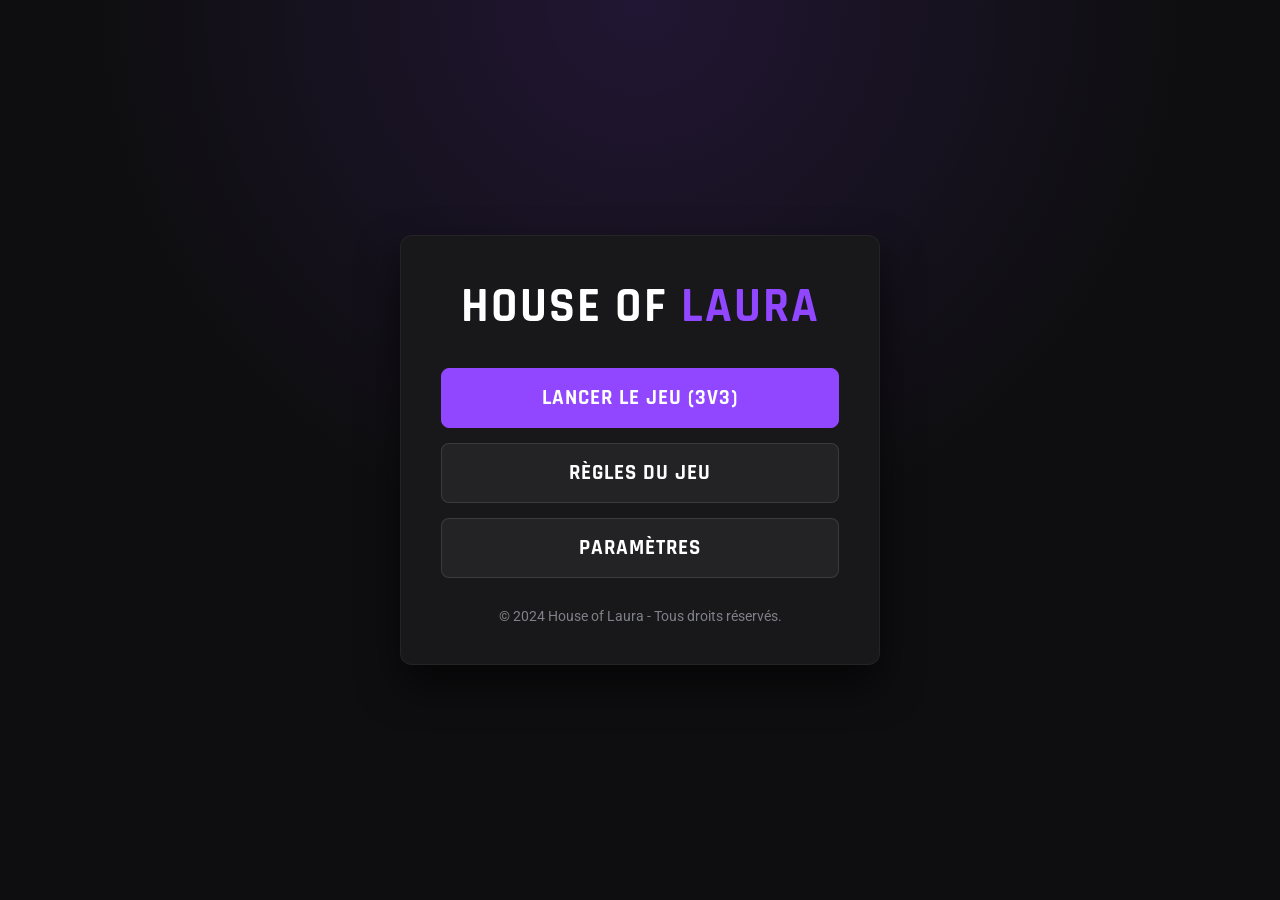
<file: index.html>
<!DOCTYPE html>
<html lang="fr">
<head>
    <meta charset="UTF-8">
    <meta name="viewport" content="width=device-width, initial-scale=1.0">
    <title>House of Laura | Accueil</title>
    <link href="https://fonts.googleapis.com/css2?family=Rajdhani:wght@600;700&family=Roboto:wght@400;500&display=swap" rel="stylesheet">
    <style>
        :root {
            --bg-base: #0e0e10;
            --bg-panel: #18181b;
            --twitch-purple: #9146ff;
            --twitch-hover: #a970ff;
            --text-main: #ffffff;
            --text-muted: #adadb8;
        }

        * {
            box-sizing: border-box;
            margin: 0;
            padding: 0;
        }

        body {
            background-color: var(--bg-base);
            color: var(--text-main);
            font-family: 'Roboto', sans-serif;
            display: flex;
            justify-content: center;
            align-items: center;
            min-height: 100vh;
            background-image: radial-gradient(circle at 50% 0%, rgba(145, 70, 255, 0.15), transparent 50%);
        }

        .container {
            background: var(--bg-panel);
            width: 100%;
            max-width: 480px;
            padding: 40px;
            border-radius: 12px;
            border: 1px solid rgba(255, 255, 255, 0.05);
            box-shadow: 0 20px 40px rgba(0, 0, 0, 0.6);
            text-align: center;
            position: relative;
        }

        .header h1 {
            font-family: 'Rajdhani', sans-serif;
            font-size: 3rem;
            color: var(--text-main);
            text-transform: uppercase;
            letter-spacing: 2px;
            margin-bottom: 30px;
        }

        .header h1 span {
            color: var(--twitch-purple);
        }

        .menu-btn {
            display: block;
            width: 100%;
            background: rgba(255, 255, 255, 0.05);
            border: 1px solid rgba(255, 255, 255, 0.1);
            color: var(--text-main);
            padding: 16px;
            margin-bottom: 15px;
            border-radius: 8px;
            font-family: 'Rajdhani', sans-serif;
            font-size: 1.3rem;
            font-weight: 700;
            text-transform: uppercase;
            letter-spacing: 1px;
            cursor: pointer;
            transition: all 0.3s ease;
        }

        .menu-btn:hover {
            background: rgba(255, 255, 255, 0.1);
            transform: translateY(-2px);
        }

        .btn-primary {
            background: var(--twitch-purple);
            border-color: var(--twitch-purple);
        }

        .btn-primary:hover {
            background: var(--twitch-hover);
            border-color: var(--twitch-hover);
            box-shadow: 0 8px 20px rgba(145, 70, 255, 0.3);
        }

        .content-section {
            display: none;
            text-align: left;
            animation: fadeIn 0.3s ease;
        }

        .content-section.active {
            display: block;
        }

        @keyframes fadeIn {
            from { opacity: 0; transform: translateY(10px); }
            to { opacity: 1; transform: translateY(0); }
        }

        .content-title {
            font-family: 'Rajdhani', sans-serif;
            font-size: 2rem;
            color: var(--twitch-purple);
            margin-bottom: 20px;
            border-bottom: 1px solid rgba(255, 255, 255, 0.1);
            padding-bottom: 10px;
        }

        .content-text {
            color: var(--text-muted);
            line-height: 1.6;
            margin-bottom: 25px;
        }

        .content-text p {
            margin-bottom: 10px;
        }

        .footer {
            margin-top: 30px;
            font-size: 0.85rem;
            color: var(--text-muted);
            opacity: 0.7;
        }
    </style>
</head>
<body>

    <div class="container">
        <div class="header">
            <h1>House of <span>Laura</span></h1>
        </div>

        <!-- Menu Principal -->
        <div id="view-menu" class="content-section active">
            <button class="menu-btn btn-primary" onclick="window.location.href='jeu.html'">Lancer le Jeu (3v3)</button>
            <button class="menu-btn" onclick="switchView('view-rules')">Règles du Jeu</button>
            <button class="menu-btn" onclick="switchView('view-options')">Paramètres</button>
        </div>

        <!-- Section Règles -->
        <div id="view-rules" class="content-section">
            <h2 class="content-title">Comment Jouer</h2>
            <div class="content-text">
                <p><strong>1. La Draft :</strong> Le jeu sélectionne 6 personnages au hasard. 3 pour ton équipe, 3 pour l'équipe adverse.</p>
                <p><strong>2. Le Combat :</strong> Clique sur l'une de tes cartes pour attaquer. La cible est choisie aléatoirement parmi les ennemis en vie.</p>
                <p><strong>3. La Riposte :</strong> L'intelligence artificielle contre-attaque immédiatement après ton tour.</p>
                <p><strong>4. Objectif :</strong> Élimine l'équipe adverse avant que tes points de vie ne tombent à zéro.</p>
            </div>
            <button class="menu-btn" onclick="switchView('view-menu')">Retour au menu</button>
        </div>

        <!-- Section Options -->
        <div id="view-options" class="content-section">
            <h2 class="content-title">Paramètres</h2>
            <div class="content-text">
                <p><em>Note : Les fonctionnalités avancées de sauvegarde et d'audio seront déployées dans une mise à jour ultérieure.</em></p>
                <p>✔️ Mode sombre activé par défaut.</p>
                <p>✔️ Animations fluides activées.</p>
                <p>✔️ Optimisation mobile activée.</p>
            </div>
            <button class="menu-btn" onclick="switchView('view-menu')">Retour au menu</button>
        </div>

        <div class="footer">
            &copy; 2024 House of Laura - Tous droits réservés.
        </div>
    </div>

    <script>
        function switchView(viewId) {
            document.querySelectorAll('.content-section').forEach(el => {
                el.classList.remove('active');
            });
            document.getElementById(viewId).classList.add('active');
        }
    </script>
</body>
</html>
</file>
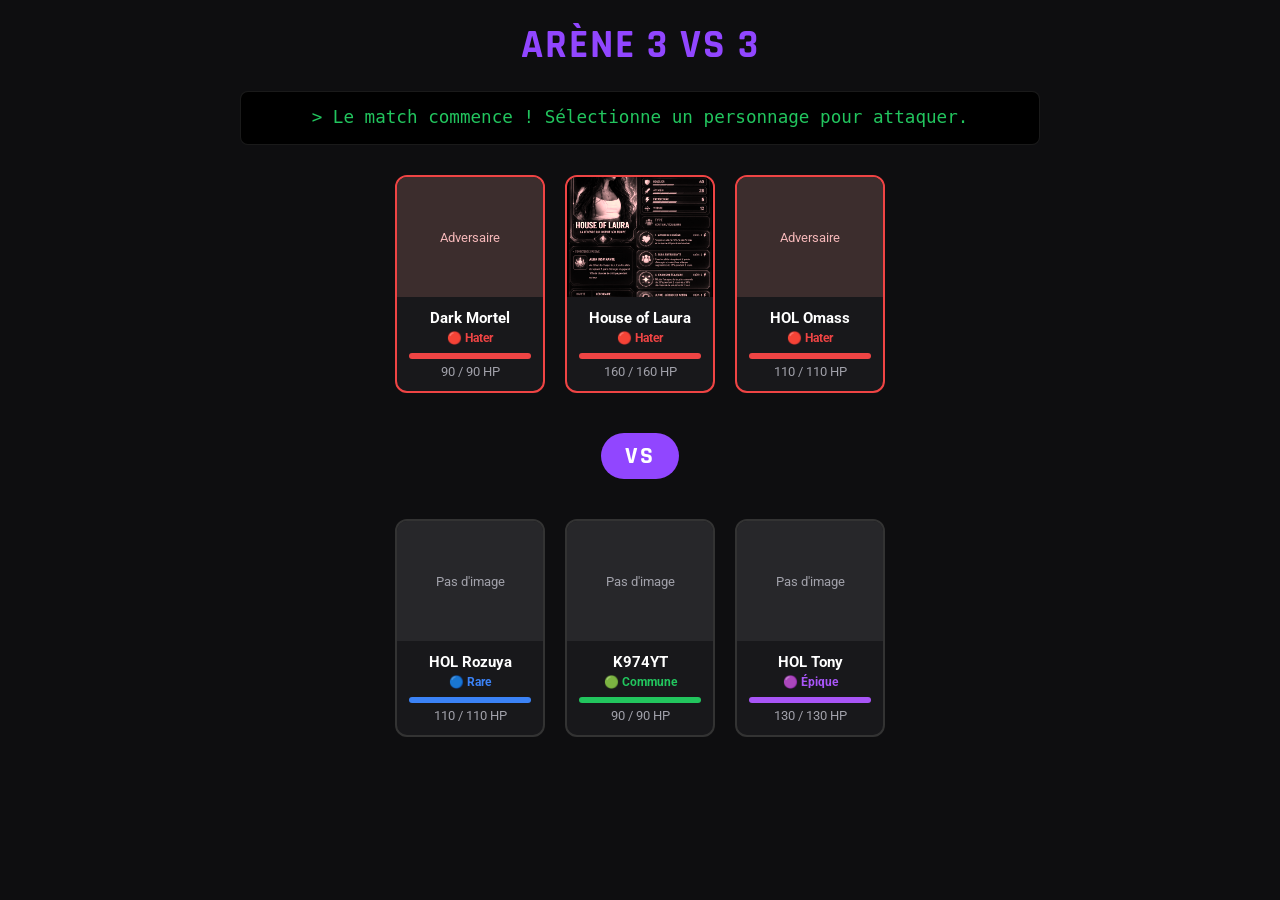
<file: jeu.html>
<!DOCTYPE html>
<html lang="fr">
<head>
    <meta charset="UTF-8">
    <meta name="viewport" content="width=device-width, initial-scale=1.0">
    <title>House of Laura | Arène 3v3</title>
    <link href="https://fonts.googleapis.com/css2?family=Rajdhani:wght@600;700&family=Roboto:wght@400;500&display=swap" rel="stylesheet">
    <style>
        :root {
            --bg-base: #0e0e10;
            --panel-color: #18181b;
            --text-main: #ffffff;
            --text-dim: #a1a1aa;
            --twitch-purple: #9146ff;
            --danger-red: #ef4444;
            --success-green: #22c55e;
        }

        * { box-sizing: border-box; margin: 0; padding: 0; }

        body {
            background-color: var(--bg-base);
            color: var(--text-main);
            font-family: 'Roboto', sans-serif;
            display: flex;
            flex-direction: column;
            align-items: center;
            min-height: 100vh;
            padding: 20px;
        }

        .header-title {
            font-family: 'Rajdhani', sans-serif;
            font-size: 2.5rem;
            color: var(--twitch-purple);
            text-transform: uppercase;
            letter-spacing: 2px;
            margin-bottom: 20px;
        }

        #log-box {
            width: 100%;
            max-width: 800px;
            background: #000;
            border: 1px solid rgba(255, 255, 255, 0.1);
            padding: 15px;
            border-radius: 8px;
            font-family: monospace;
            color: var(--success-green);
            text-align: center;
            font-size: 1.1rem;
            margin-bottom: 30px;
            min-height: 54px;
        }

        .arena {
            display: flex;
            flex-direction: column;
            gap: 40px;
            width: 100%;
            max-width: 900px;
            align-items: center;
        }

        .team-container {
            display: flex;
            gap: 20px;
            flex-wrap: wrap;
            justify-content: center;
        }

        .vs-badge {
            background: var(--twitch-purple);
            color: white;
            font-family: 'Rajdhani', sans-serif;
            font-size: 1.5rem;
            font-weight: 700;
            padding: 8px 24px;
            border-radius: 30px;
            letter-spacing: 2px;
        }

        .card {
            width: 150px;
            background-color: var(--panel-color);
            border: 2px solid #333;
            border-radius: 12px;
            overflow: hidden;
            transition: transform 0.2s ease, box-shadow 0.2s ease;
            position: relative;
        }

        .card.player { cursor: pointer; }
        .card.player:hover { transform: translateY(-5px); }
        .card.dead { opacity: 0.4; filter: grayscale(1); pointer-events: none; }

        .card-image-placeholder {
            width: 100%;
            height: 120px;
            background-color: #27272a;
            display: flex;
            align-items: center;
            justify-content: center;
            color: var(--text-dim);
            font-size: 0.8rem;
            background-size: cover;
            background-position: center;
        }

        .card-content {
            padding: 12px;
            text-align: center;
        }

        .card-name { font-size: 0.95rem; font-weight: bold; margin-bottom: 4px; }
        .card-rarity { font-size: 0.75rem; font-weight: bold; margin-bottom: 8px; }
        
        .hp-bar-bg { width: 100%; height: 6px; background: #333; border-radius: 3px; overflow: hidden; margin-bottom: 5px; }
        .hp-bar-fill { height: 100%; transition: width 0.3s ease; }
        .hp-text { font-size: 0.8rem; color: var(--text-dim); }

        #action-panel {
            margin-top: 30px;
            min-height: 60px;
            display: flex;
            gap: 10px;
            flex-wrap: wrap;
            justify-content: center;
        }

        .action-btn {
            background: var(--panel-color);
            border: 1px solid #555;
            color: white;
            padding: 12px 24px;
            border-radius: 8px;
            cursor: pointer;
            font-family: 'Rajdhani', sans-serif;
            font-size: 1.1rem;
            font-weight: 700;
            text-transform: uppercase;
            transition: all 0.2s ease;
        }

        .action-btn:hover { background: #333; border-color: white; }
    </style>
</head>
<body>

    <h1 class="header-title">Arène 3 vs 3</h1>
    <div id="log-box">Lancement du match...</div>

    <div class="arena">
        <div id="enemy-team" class="team-container"></div>
        <div class="vs-badge">VS</div>
        <div id="player-team" class="team-container"></div>
    </div>

    <div id="action-panel"></div>

    <script>
        const HEROES_DATABASE = [
            { id: 0, name: "House of Laura", rarity: "Légendaire", emoji: "⭐", color: "#fbbf24", img: "house of laura photo jeux de carte.png", hp: 160, maxHp: 160, skills: [{ name: "Ban Hammer", dmg: 35 }, { name: "Soin Commu", dmg: -30 }] },
            { id: 1, name: "HOL Tony", rarity: "Épique", emoji: "🟣", color: "#a855f7", img: "", hp: 130, maxHp: 130, skills: [{ name: "Modération", dmg: 25 }, { name: "Sub Hype", dmg: 40 }] },
            { id: 2, name: "HOL Rozuya", rarity: "Rare", emoji: "🔵", color: "#3b82f6", img: "", hp: 110, maxHp: 110, skills: [{ name: "Troll", dmg: 20 }, { name: "Clip Parfait", dmg: 35 }] },
            { id: 3, name: "HOL Omass", rarity: "Rare", emoji: "🔵", color: "#3b82f6", img: "", hp: 110, maxHp: 110, skills: [{ name: "Spam Emote", dmg: 22 }, { name: "Donation", dmg: 30 }] },
            { id: 4, name: "K974YT", rarity: "Commune", emoji: "🟢", color: "#22c55e", img: "", hp: 90, maxHp: 90, skills: [{ name: "Follow", dmg: 18 }, { name: "Lurk", dmg: 25 }] },
            { id: 5, name: "Dark Mortel", rarity: "Commune", emoji: "🟢", color: "#22c55e", img: "", hp: 90, maxHp: 90, skills: [{ name: "Flamewar", dmg: 20 }, { name: "Backseat", dmg: 28 }] }
        ];

        let state = {
            playerTeam: [],
            enemyTeam: [],
            turn: 'player',
            selectedIdx: null
        };

        function initGame() {
            let deck = JSON.parse(JSON.stringify(HEROES_DATABASE));
            deck.sort(() => 0.5 - Math.random());
            
            state.playerTeam = deck.slice(0, 3);
            state.enemyTeam = deck.slice(3, 6);
            
            updateLog("Le match commence ! Sélectionne un personnage pour attaquer.");
            renderBoard();
        }

        function updateLog(message) {
            document.getElementById('log-box').innerText = "> " + message;
        }

        function getImageUrl(imgString) {
            if (!imgString) return '';
            return "background-image: url('" + encodeURIComponent(imgString).replace(/'/g, "%27") + "');";
        }

        function renderBoard() {
            const playerContainer = document.getElementById('player-team');
            const enemyContainer = document.getElementById('enemy-team');

            // Render Équipe Joueur
            playerContainer.innerHTML = state.playerTeam.map((hero, index) => {
                const isDead = hero.hp <= 0;
                const isSelected = state.selectedIdx === index;
                const borderStyle = isSelected ? "border-color: " + hero.color + "; box-shadow: 0 0 15px " + hero.color + ";" : "";
                const imgStyle = getImageUrl(hero.img);

                return '<div class="card player ' + (isDead ? 'dead' : '') + '" style="' + borderStyle + '" onclick="selectHero(' + index + ')">' +
                    '<div class="card-image-placeholder" style="' + imgStyle + '">' + (!hero.img ? 'Pas d\'image' : '') + '</div>' +
                    '<div class="card-content">' +
                        '<div class="card-name">' + hero.name + '</div>' +
                        '<div class="card-rarity" style="color: ' + hero.color + ';">' + hero.emoji + ' ' + hero.rarity + '</div>' +
                        '<div class="hp-bar-bg"><div class="hp-bar-fill" style="background: ' + hero.color + '; width: ' + ((hero.hp / hero.maxHp) * 100) + '%;"></div></div>' +
                        '<div class="hp-text">' + hero.hp + ' / ' + hero.maxHp + ' HP</div>' +
                    '</div>' +
                '</div>';
            }).join('');

            // Render Équipe Ennemie
            enemyContainer.innerHTML = state.enemyTeam.map(hero => {
                const isDead = hero.hp <= 0;
                const enemyColor = "var(--danger-red)";
                const imgStyle = getImageUrl(hero.img);

                return '<div class="card ' + (isDead ? 'dead' : '') + '" style="border-color: ' + enemyColor + ';">' +
                    '<div class="card-image-placeholder" style="' + imgStyle + ' filter: sepia(1) hue-rotate(-50deg);">' + (!hero.img ? 'Adversaire' : '') + '</div>' +
                    '<div class="card-content">' +
                        '<div class="card-name">' + hero.name + '</div>' +
                        '<div class="card-rarity" style="color: ' + enemyColor + ';">🔴 Hater</div>' +
                        '<div class="hp-bar-bg"><div class="hp-bar-fill" style="background: ' + enemyColor + '; width: ' + ((hero.hp / hero.maxHp) * 100) + '%;"></div></div>' +
                        '<div class="hp-text">' + hero.hp + ' / ' + hero.maxHp + ' HP</div>' +
                    '</div>' +
                '</div>';
            }).join('');
        }

        function selectHero(index) {
            if (state.turn !== 'player' || state.playerTeam[index].hp <= 0) return;
            state.selectedIdx = index;
            renderBoard();

            const hero = state.playerTeam[index];
            const panel = document.getElementById('action-panel');
            
            panel.innerHTML = hero.skills.map((skill, skillIndex) => {
                const effectText = skill.dmg > 0 ? "-" + skill.dmg + " HP" : "+" + Math.abs(skill.dmg) + " HP";
                return '<button class="action-btn" style="color: ' + hero.color + '; border-color: ' + hero.color + ';" onclick="executeAction(' + skillIndex + ')">' + skill.name + ' (' + effectText + ')</button>';
            }).join('');
        }

        function executeAction(skillIndex) {
            if (state.selectedIdx === null || state.turn !== 'player') return;

            const hero = state.playerTeam[state.selectedIdx];
            const skill = hero.skills[skillIndex];

            if (skill.dmg > 0) {
                let aliveEnemies = state.enemyTeam.filter(e => e.hp > 0);
                if (aliveEnemies.length === 0) return;
                
                let target = aliveEnemies[Math.floor(Math.random() * aliveEnemies.length)];
                target.hp = Math.max(0, target.hp - skill.dmg);
                updateLog(hero.name + " attaque " + target.name + " et inflige " + skill.dmg + " dégâts !");
            } else {
                hero.hp = Math.min(hero.maxHp, hero.hp + Math.abs(skill.dmg));
                updateLog(hero.name + " se soigne de " + Math.abs(skill.dmg) + " HP.");
            }

            document.getElementById('action-panel').innerHTML = "";
            state.selectedIdx = null;
            renderBoard();

            let enemiesAlive = state.enemyTeam.filter(e => e.hp > 0).length;
            if (enemiesAlive === 0) {
                endGame("VICTOIRE ! L'équipe adverse a été anéantie.", "var(--twitch-purple)");
                return;
            }

            executeAITurn();
        }

        function executeAITurn() {
            state.turn = 'enemy';
            
            setTimeout(() => {
                let aliveEnemies = state.enemyTeam.filter(e => e.hp > 0);
                let alivePlayers = state.playerTeam.filter(p => p.hp > 0);
                
                if (aliveEnemies.length > 0 && alivePlayers.length > 0) {
                    let attacker = aliveEnemies[Math.floor(Math.random() * aliveEnemies.length)];
                    let target = alivePlayers[Math.floor(Math.random() * alivePlayers.length)];
                    let skill = attacker.skills[0];
                    
                    target.hp = Math.max(0, target.hp - skill.dmg);
                    updateLog("L'adversaire " + attacker.name + " attaque " + target.name + " (-" + skill.dmg + " HP) !");
                }
                
                renderBoard();

                let playersAlive = state.playerTeam.filter(p => p.hp > 0).length;
                if (playersAlive === 0) {
                    endGame("DÉFAITE... Ton équipe a été vaincue.", "var(--danger-red)");
                    return;
                }
                
                state.turn = 'player';
            }, 1500);
        }

        function endGame(message, color) {
            state.turn = 'ended';
            updateLog(message);
            document.getElementById('action-panel').innerHTML = '<button class="action-btn" style="background: ' + color + '; border-color: ' + color + ';" onclick="location.reload()">Rejouer une partie</button>';
        }

        window.onload = initGame;
    </script>
</body>
</html>
</file>
